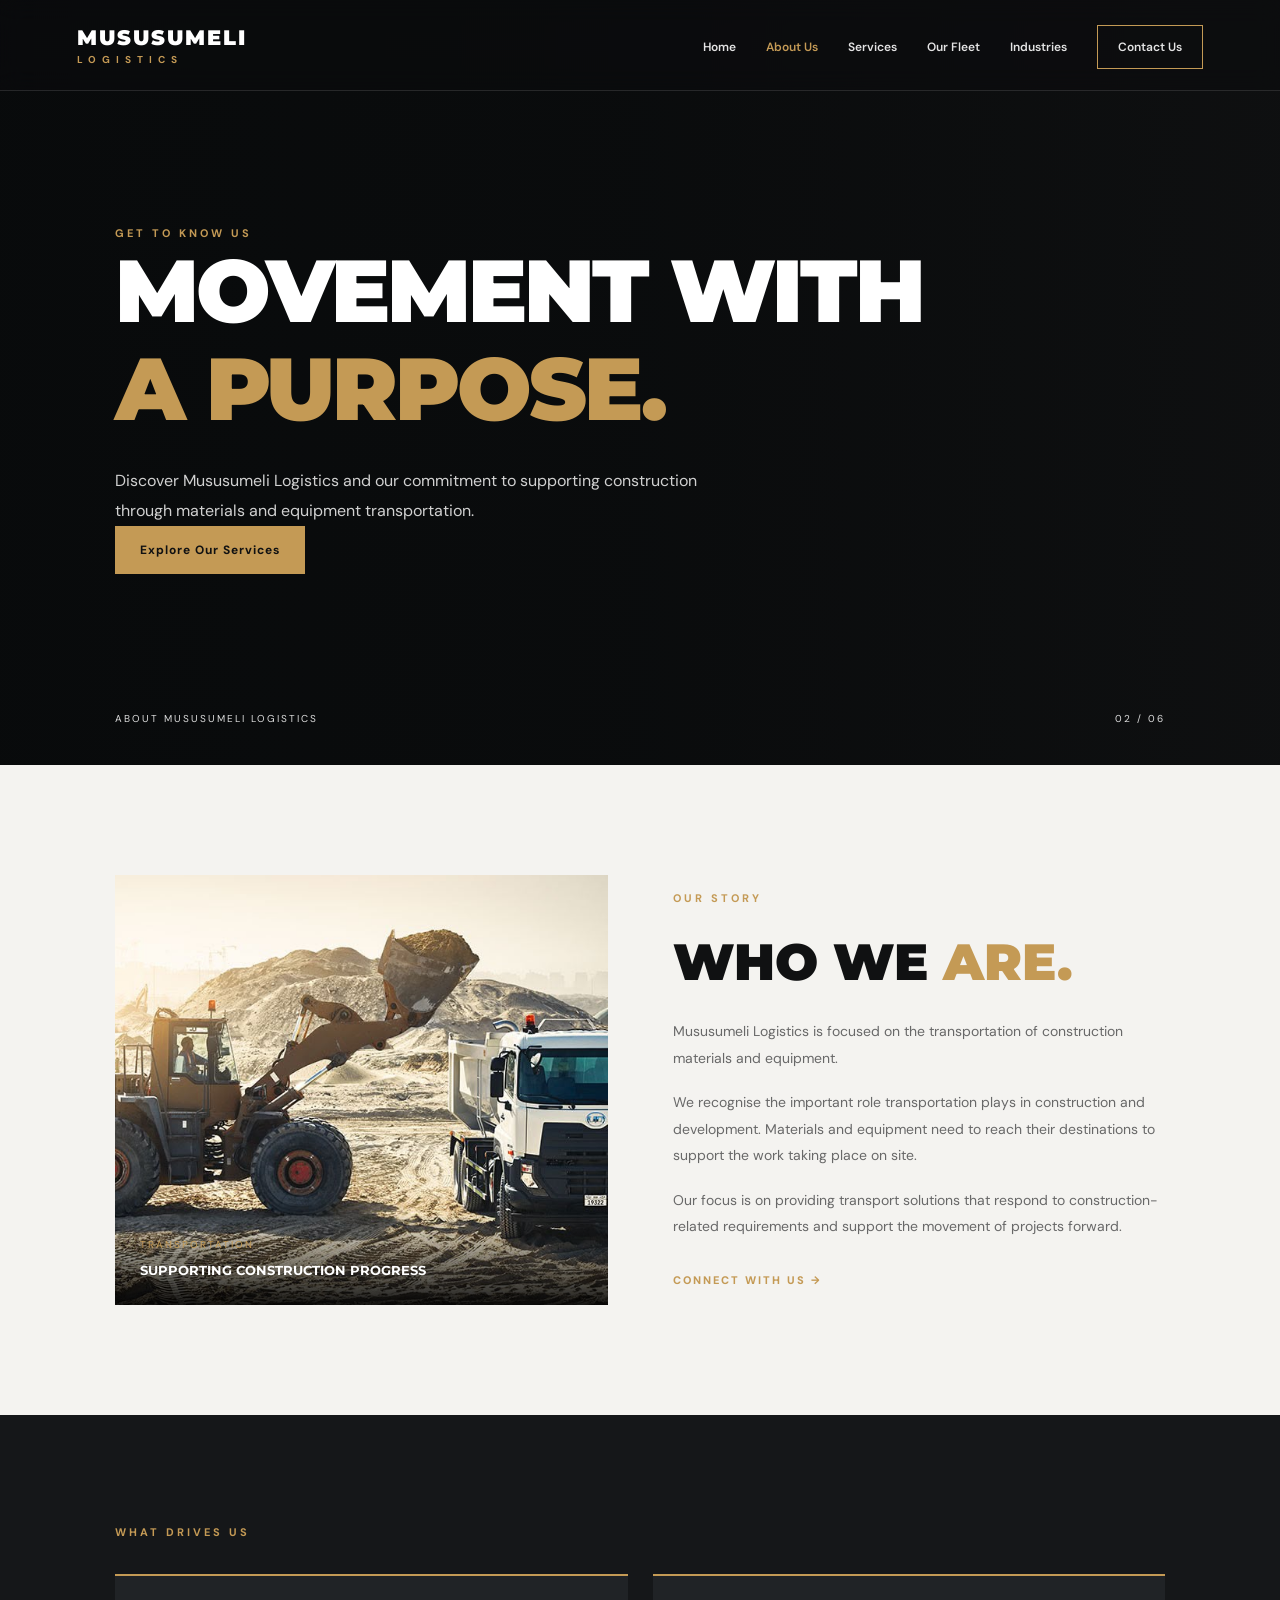
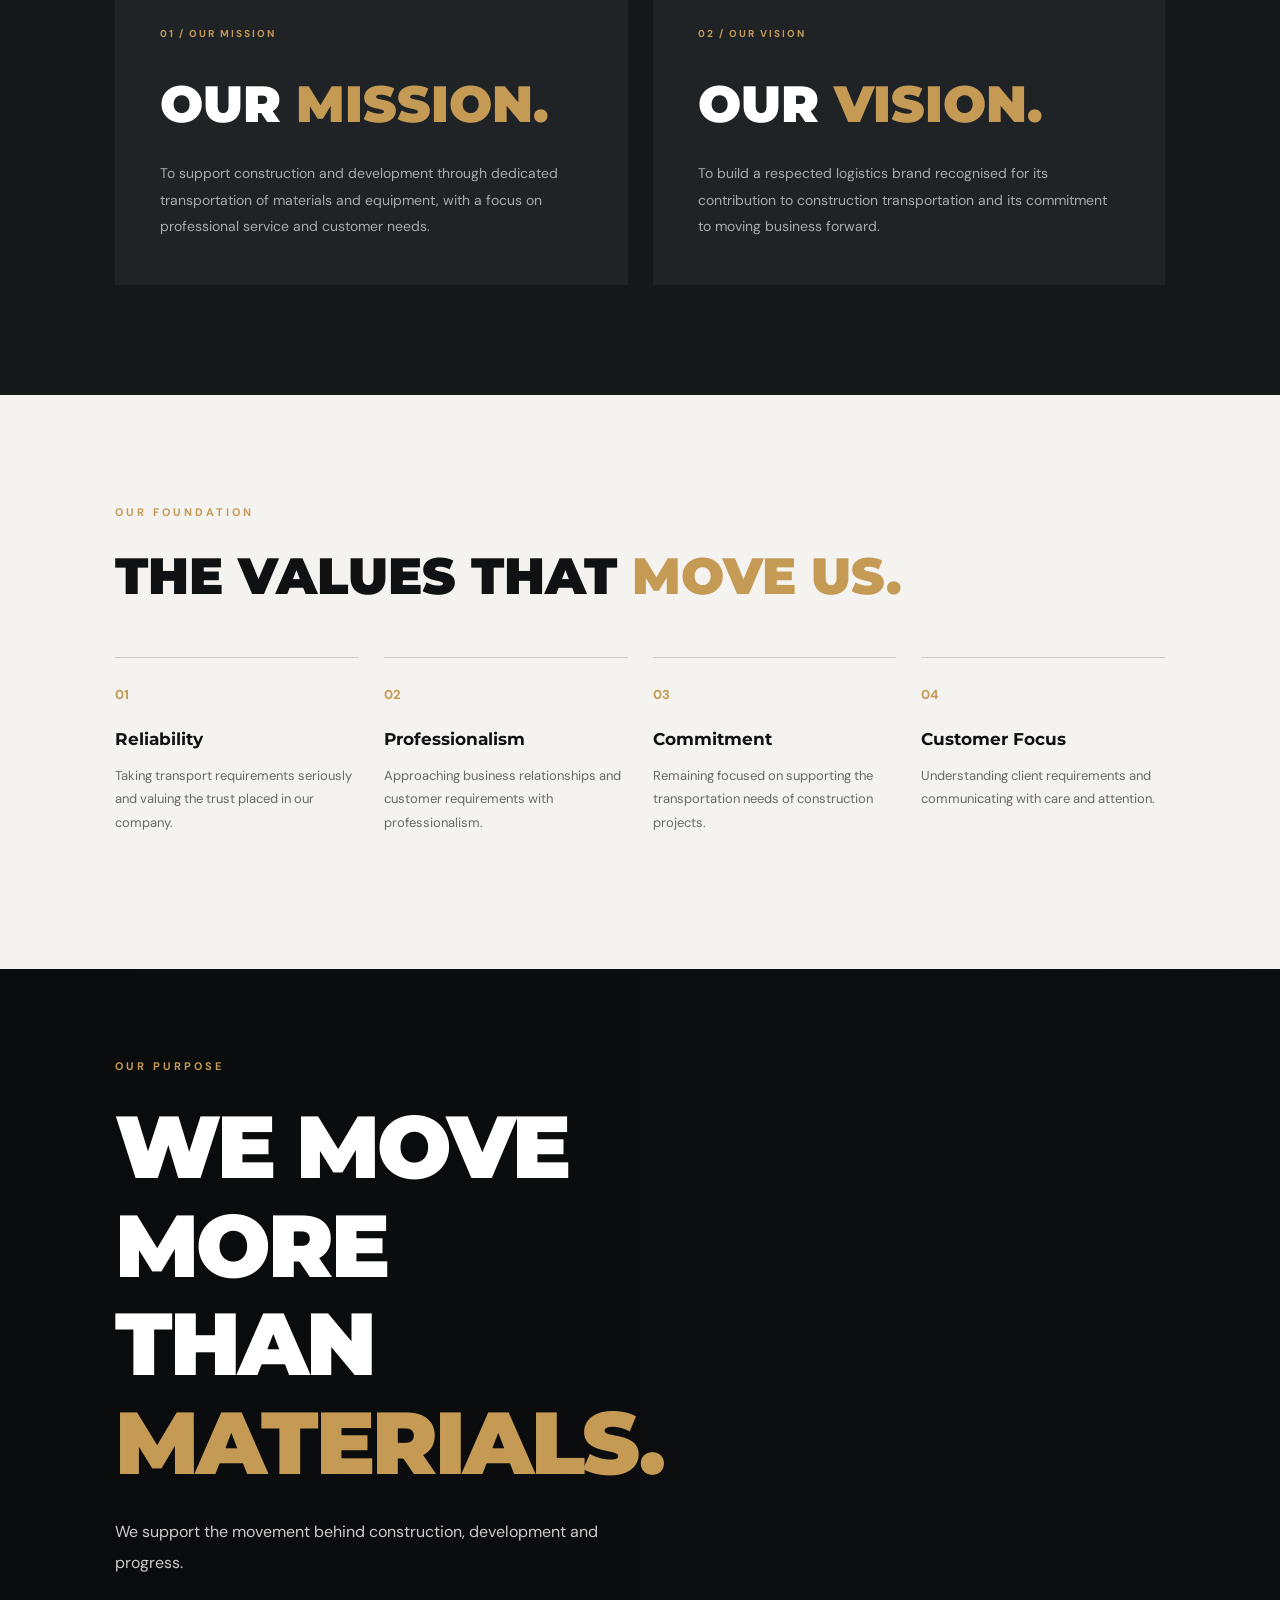
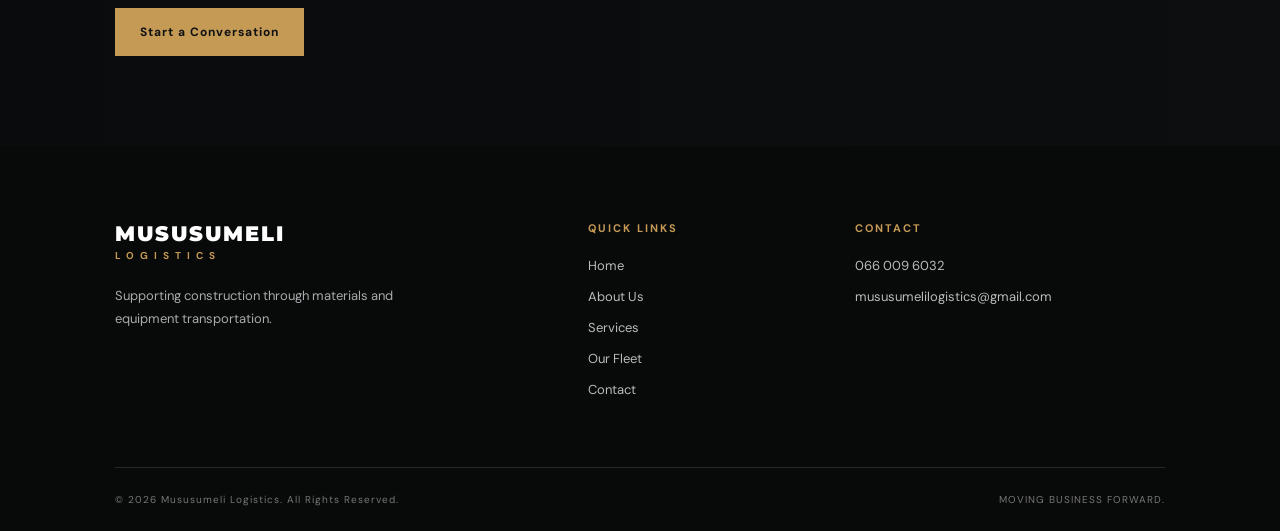
<file: about.html>
<!DOCTYPE html>
<html lang="en">
<head>
    <meta charset="UTF-8">
    <meta name="viewport" content="width=device-width, initial-scale=1.0">

    <title>About Us | Mususumeli Logistics</title>

    <meta name="description" content="Learn about Mususumeli Logistics and our focus on construction materials and equipment transportation.">

    <link rel="stylesheet" href="assets/css/style.css">
    <link rel="preconnect" href="https://fonts.googleapis.com">
    <link rel="preconnect" href="https://fonts.gstatic.com" crossorigin>
    <link href="https://fonts.googleapis.com/css2?family=DM+Sans:wght@400;500;600;700&family=Montserrat:wght@400;500;600;700;800;900&display=swap" rel="stylesheet">
</head>

<body>

<header class="header">
    <nav class="navbar">
        <a href="index.html" class="logo">
            <span class="logo-main">MUSUSUMELI</span>
            <span class="logo-sub">LOGISTICS</span>
        </a>

        <button class="menu-toggle" aria-label="Open navigation" aria-expanded="false">☰</button>

        <ul class="nav-links">
            <li><a href="index.html">Home</a></li>
            <li><a href="about.html" class="active">About Us</a></li>
            <li><a href="services.html">Services</a></li>
            <li><a href="fleet.html">Our Fleet</a></li>
            <li><a href="industries.html">Industries</a></li>
            <li><a href="contact.html" class="nav-contact">Contact Us</a></li>
        </ul>
    </nav>
</header>

<!-- ABOUT HERO -->
<section class="hero inner-hero">

    <video class="hero-video" autoplay muted loop playsinline>
        <source src="assets/videos/about.mp4" type="video/mp4">
    </video>

    <div class="hero-overlay"></div>

    <div class="hero-content">
        <span class="hero-tag">GET TO KNOW US</span>

        <h1>
            MOVEMENT WITH<br>
            <span>A PURPOSE.</span>
        </h1>

        <p>
            Discover Mususumeli Logistics and our commitment
            to supporting construction through materials
            and equipment transportation.
        </p>

        <a href="services.html" class="btn btn-primary">
            Explore Our Services
        </a>
    </div>

    <div class="hero-bottom">
        <span>ABOUT MUSUSUMELI LOGISTICS</span>
        <span>02 / 06</span>
    </div>
</section>

<!-- COMPANY INTRODUCTION -->
<section class="section-padding about-intro">

    <div class="about-intro-grid">

        <div class="about-image">
            <img src="assets/images/about-truck.jpeg"
                 alt="Heavy transport truck at a construction site">
            <div class="image-caption">
                <span>TRANSPORTATION</span>
                <strong>SUPPORTING CONSTRUCTION PROGRESS</strong>
            </div>
        </div>

        <div class="about-description">
            <div class="section-label">OUR STORY</div>

            <h2>
                WHO WE <span>ARE.</span>
            </h2>

            <p>
                Mususumeli Logistics is focused on the transportation
                of construction materials and equipment.
            </p>

            <p>
                We recognise the important role transportation
                plays in construction and development. Materials
                and equipment need to reach their destinations
                to support the work taking place on site.
            </p>

            <p>
                Our focus is on providing transport solutions
                that respond to construction-related requirements
                and support the movement of projects forward.
            </p>

            <a href="contact.html" class="text-link">
                CONNECT WITH US →
            </a>
        </div>

    </div>

</section>

<!-- MISSION AND VISION -->
<section class="mission-section section-padding">

    <div class="section-label">WHAT DRIVES US</div>

    <div class="mission-grid">

        <article class="mission-card">
            <span class="mission-number">01 / OUR MISSION</span>

            <h2>OUR <span>MISSION.</span></h2>

            <p>
                To support construction and development through
                dedicated transportation of materials and equipment,
                with a focus on professional service and customer needs.
            </p>
        </article>

        <article class="mission-card">
            <span class="mission-number">02 / OUR VISION</span>

            <h2>OUR <span>VISION.</span></h2>

            <p>
                To build a respected logistics brand recognised
                for its contribution to construction transportation
                and its commitment to moving business forward.
            </p>
        </article>

    </div>

</section>

<!-- VALUES -->
<section class="values-section section-padding">

    <div class="section-label">OUR FOUNDATION</div>

    <h2>THE VALUES THAT <span>MOVE US.</span></h2>

    <div class="values-grid">

        <article class="value-card">
            <span>01</span>
            <h3>Reliability</h3>
            <p>
                Taking transport requirements seriously
                and valuing the trust placed in our company.
            </p>
        </article>

        <article class="value-card">
            <span>02</span>
            <h3>Professionalism</h3>
            <p>
                Approaching business relationships and
                customer requirements with professionalism.
            </p>
        </article>

        <article class="value-card">
            <span>03</span>
            <h3>Commitment</h3>
            <p>
                Remaining focused on supporting the
                transportation needs of construction projects.
            </p>
        </article>

        <article class="value-card">
            <span>04</span>
            <h3>Customer Focus</h3>
            <p>
                Understanding client requirements and
                communicating with care and attention.
            </p>
        </article>

    </div>

</section>

<!-- VIDEO STATEMENT -->
<section class="feature-section">

    <video class="feature-video" autoplay muted loop playsinline>
        <source src="assets/videos/about.mp4" type="video/mp4">
    </video>

    <div class="feature-overlay"></div>

    <div class="feature-content">
        <div class="section-label">OUR PURPOSE</div>

        <h2>
            WE MOVE MORE<br>
            THAN <span>MATERIALS.</span>
        </h2>

        <p>
            We support the movement behind construction,
            development and progress.
        </p>

        <a href="contact.html" class="btn btn-primary">
            Start a Conversation
        </a>
    </div>

</section>

<!-- FOOTER -->
<footer class="footer">

    <div class="footer-grid">

        <div class="footer-brand">
            <a href="index.html" class="logo">
                <span class="logo-main">MUSUSUMELI</span>
                <span class="logo-sub">LOGISTICS</span>
            </a>

            <p>
                Supporting construction through materials
                and equipment transportation.
            </p>
        </div>

        <div>
            <h4>QUICK LINKS</h4>
            <a href="index.html">Home</a>
            <a href="about.html">About Us</a>
            <a href="services.html">Services</a>
            <a href="fleet.html">Our Fleet</a>
            <a href="contact.html">Contact</a>
        </div>

        <div>
            <h4>CONTACT</h4>
            <a href="tel:0660096032">066 009 6032</a>
            <a href="mailto:mususumelilogistics@gmail.com">mususumelilogistics@gmail.com</a>
        </div>

    </div>

    <div class="footer-bottom">
        <p>© <span id="year"></span> Mususumeli Logistics. All Rights Reserved.</p>
        <p>MOVING BUSINESS FORWARD.</p>
    </div>

</footer>

<script src="assets/js/main.js"></script>

</body>
</html>
</file>
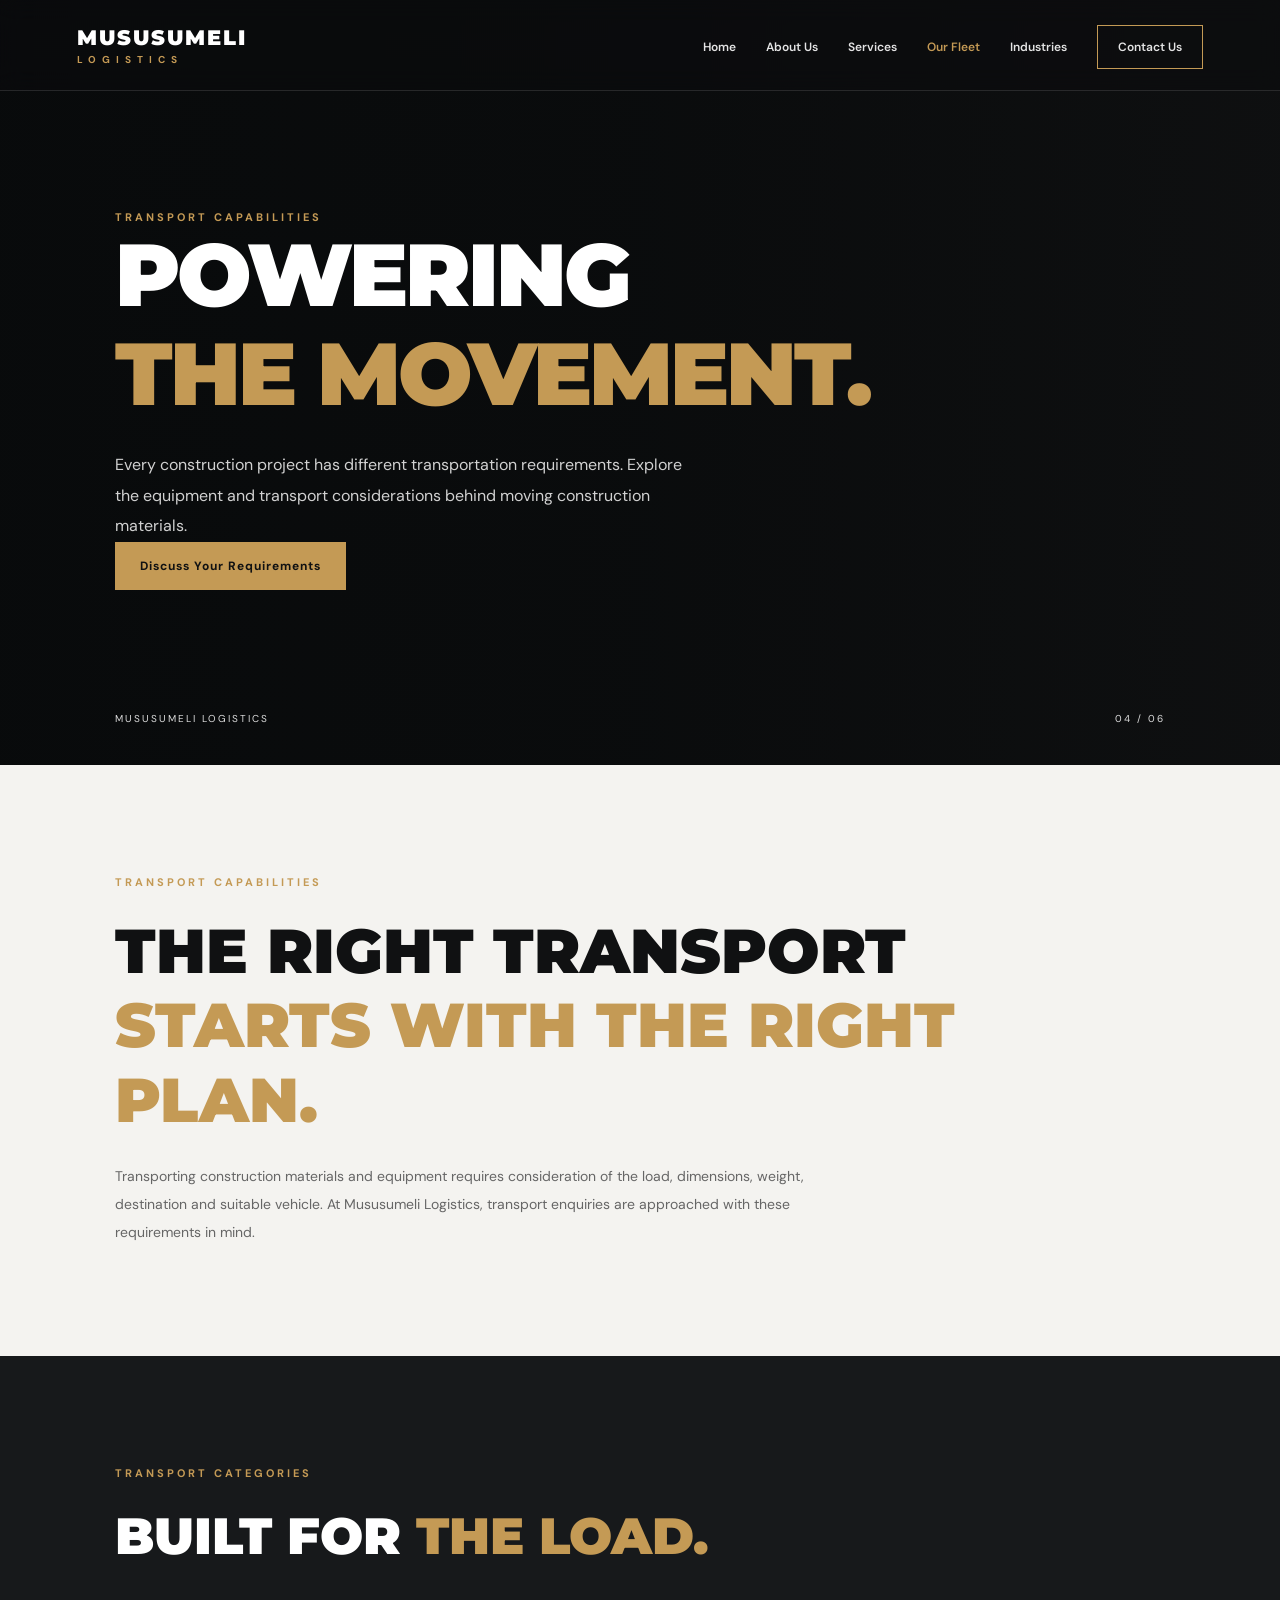
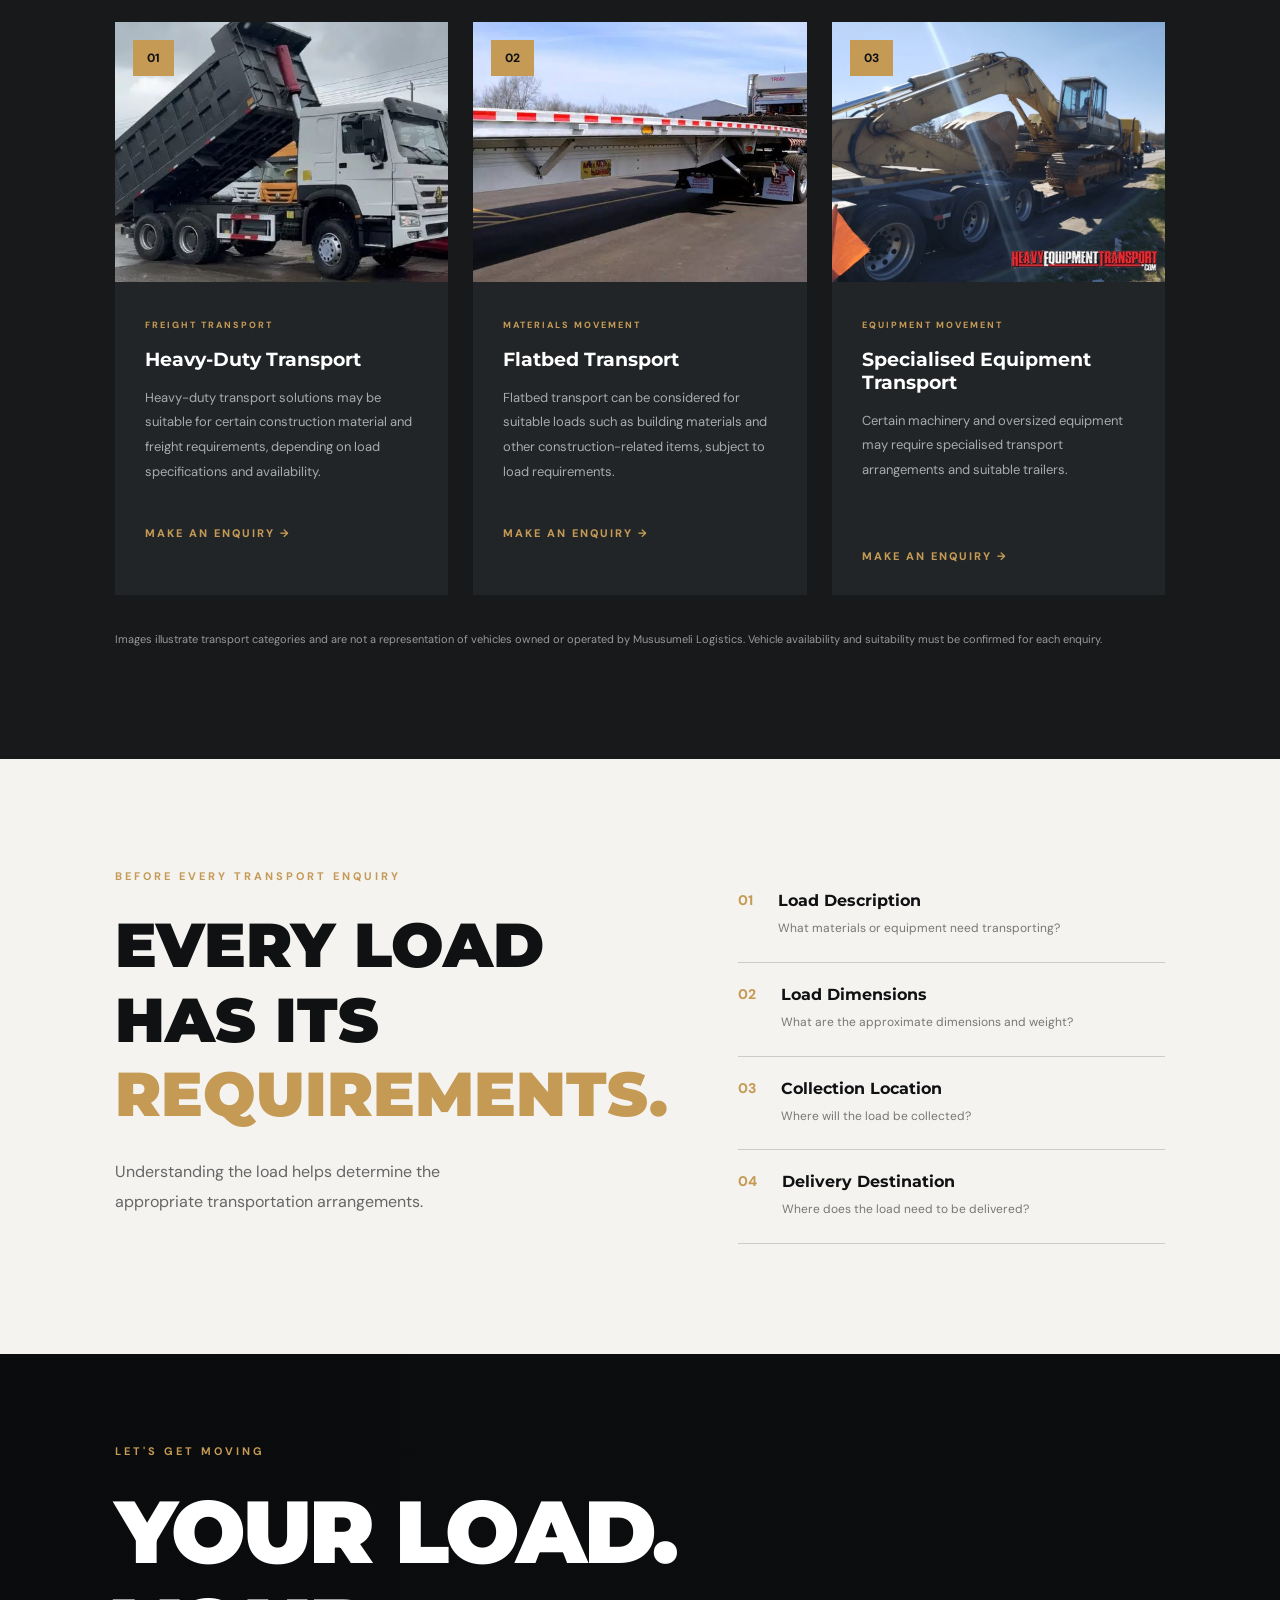
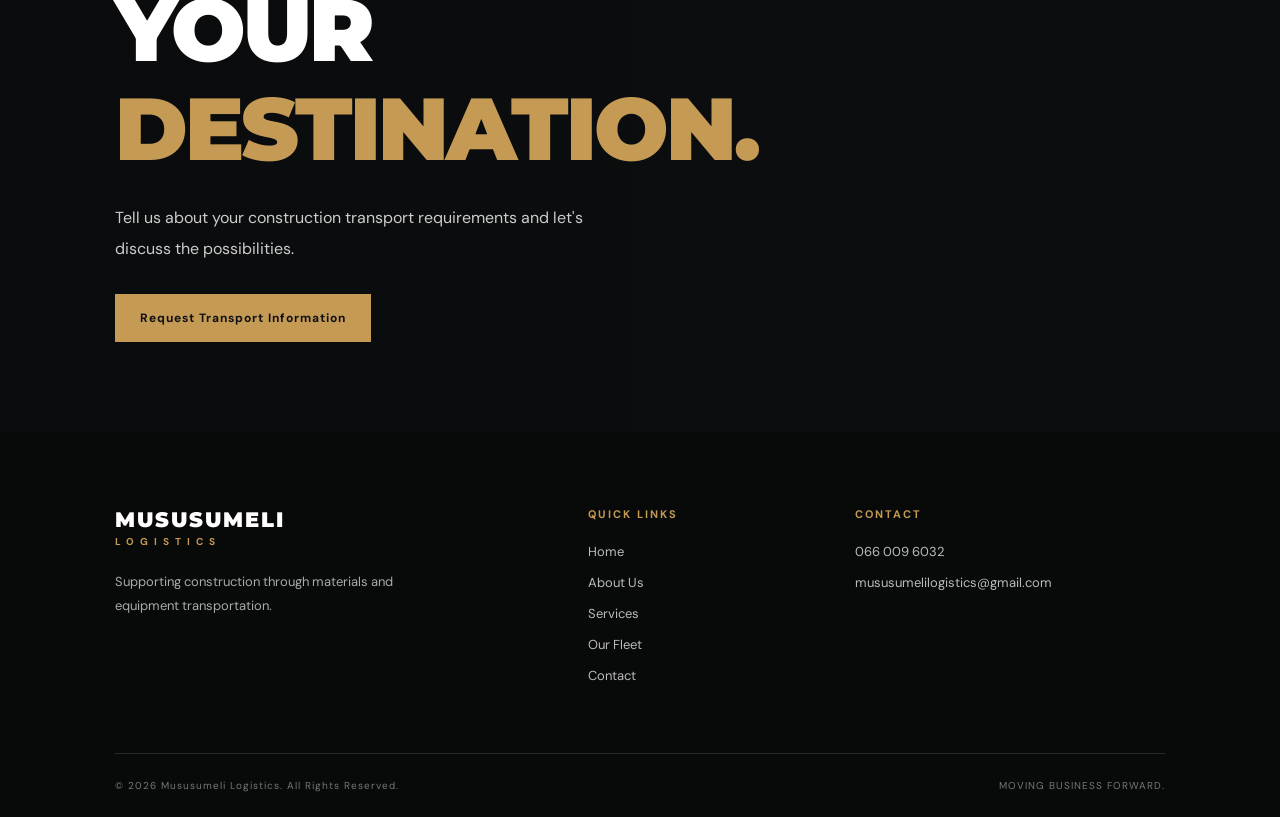
<file: fleet.html>
<!DOCTYPE html>
<html lang="en">
<head>
    <meta charset="UTF-8">
    <meta name="viewport" content="width=device-width, initial-scale=1.0">

    <title>Our Fleet | Mususumeli Logistics</title>
    <meta name="description" content="Explore the transport capabilities and equipment requirements of Mususumeli Logistics.">

    <link rel="stylesheet" href="assets/css/style.css">

    <link rel="preconnect" href="https://fonts.googleapis.com">
    <link rel="preconnect" href="https://fonts.gstatic.com" crossorigin>
    <link href="https://fonts.googleapis.com/css2?family=DM+Sans:wght@400;500;600;700&family=Montserrat:wght@400;500;600;700;800;900&display=swap" rel="stylesheet">
</head>

<body>

<header class="header">
    <nav class="navbar">

        <a href="index.html" class="logo">
            <span class="logo-main">MUSUSUMELI</span>
            <span class="logo-sub">LOGISTICS</span>
        </a>

        <button class="menu-toggle" aria-label="Open navigation" aria-expanded="false">☰</button>

        <ul class="nav-links">
            <li><a href="index.html">Home</a></li>
            <li><a href="about.html">About Us</a></li>
            <li><a href="services.html">Services</a></li>
            <li><a href="fleet.html" class="active">Our Fleet</a></li>
            <li><a href="industries.html">Industries</a></li>
            <li><a href="contact.html" class="nav-contact">Contact Us</a></li>
        </ul>

    </nav>
</header>


<!-- FLEET HERO -->
<section class="hero inner-hero">

    <video class="hero-video" autoplay muted loop playsinline>
        <source src="assets/videos/fleet.mp4" type="video/mp4">
    </video>

    <div class="hero-overlay"></div>

    <div class="hero-content">

        <span class="hero-tag">TRANSPORT CAPABILITIES</span>

        <h1>
            POWERING<br>
            <span>THE MOVEMENT.</span>
        </h1>

        <p>
            Every construction project has different
            transportation requirements. Explore the
            equipment and transport considerations
            behind moving construction materials.
        </p>

        <a href="contact.html" class="btn btn-primary">
            Discuss Your Requirements
        </a>

    </div>

    <div class="hero-bottom">
        <span>MUSUSUMELI LOGISTICS</span>
        <span>04 / 06</span>
    </div>

</section>


<!-- FLEET INTRODUCTION -->
<section class="fleet-intro section-padding">

    <div class="section-label">TRANSPORT CAPABILITIES</div>

    <h2>
        THE RIGHT TRANSPORT<br>
        <span>STARTS WITH THE RIGHT PLAN.</span>
    </h2>

    <p>
        Transporting construction materials and equipment
        requires consideration of the load, dimensions,
        weight, destination and suitable vehicle.

        At Mususumeli Logistics, transport enquiries
        are approached with these requirements in mind.
    </p>

</section>


<!-- VEHICLE CATEGORIES -->
<section class="fleet-section section-padding">

    <div class="section-heading">

        <div>
            <div class="section-label">TRANSPORT CATEGORIES</div>
            <h2>BUILT FOR <span>THE LOAD.</span></h2>
        </div>

    </div>


    <div class="fleet-grid">

        <article class="fleet-card">

            <div class="fleet-image">
                <img src="assets/images/heavy-duty-truck.jpeg"
                     alt="Heavy-duty freight truck">

                <span class="fleet-tag">01</span>
            </div>

            <div class="fleet-content">

                <span class="service-category">FREIGHT TRANSPORT</span>

                <h3>Heavy-Duty Transport</h3>

                <p>
                    Heavy-duty transport solutions may be
                    suitable for certain construction material
                    and freight requirements, depending on
                    load specifications and availability.
                </p>

                <a href="contact.html" class="text-link">
                    MAKE AN ENQUIRY →
                </a>

            </div>

        </article>


        <article class="fleet-card">

            <div class="fleet-image">
                <img src="assets/images/flatbed-truck.jpg"
                     alt="Flatbed truck transporting materials">

                <span class="fleet-tag">02</span>
            </div>

            <div class="fleet-content">

                <span class="service-category">MATERIALS MOVEMENT</span>

                <h3>Flatbed Transport</h3>

                <p>
                    Flatbed transport can be considered for
                    suitable loads such as building materials
                    and other construction-related items,
                    subject to load requirements.
                </p>

                <a href="contact.html" class="text-link">
                    MAKE AN ENQUIRY →
                </a>

            </div>

        </article>


        <article class="fleet-card">

            <div class="fleet-image">
                <img src="assets/images/lowbed-trailer.jpeg"
                     alt="Lowbed trailer carrying construction machinery">

                <span class="fleet-tag">03</span>
            </div>

            <div class="fleet-content">

                <span class="service-category">EQUIPMENT MOVEMENT</span>

                <h3>Specialised Equipment Transport</h3>

                <p>
                    Certain machinery and oversized equipment
                    may require specialised transport arrangements
                    and suitable trailers.
                </p>

                <a href="contact.html" class="text-link">
                    MAKE AN ENQUIRY →
                </a>

            </div>

        </article>

    </div>

    <p class="fleet-disclaimer">
        Images illustrate transport categories and are not
        a representation of vehicles owned or operated by
        Mususumeli Logistics. Vehicle availability and
        suitability must be confirmed for each enquiry.
    </p>

</section>


<!-- TRANSPORT REQUIREMENTS -->
<section class="fleet-requirements section-padding">

    <div class="fleet-requirements-grid">

        <div>
            <div class="section-label">BEFORE EVERY TRANSPORT ENQUIRY</div>

            <h2>
                EVERY LOAD<br>
                HAS ITS <span>REQUIREMENTS.</span>
            </h2>

            <p>
                Understanding the load helps determine
                the appropriate transportation arrangements.
            </p>
        </div>

        <div class="requirements-list">

            <div class="requirement-item">
                <span>01</span>
                <div>
                    <h3>Load Description</h3>
                    <p>What materials or equipment need transporting?</p>
                </div>
            </div>

            <div class="requirement-item">
                <span>02</span>
                <div>
                    <h3>Load Dimensions</h3>
                    <p>What are the approximate dimensions and weight?</p>
                </div>
            </div>

            <div class="requirement-item">
                <span>03</span>
                <div>
                    <h3>Collection Location</h3>
                    <p>Where will the load be collected?</p>
                </div>
            </div>

            <div class="requirement-item">
                <span>04</span>
                <div>
                    <h3>Delivery Destination</h3>
                    <p>Where does the load need to be delivered?</p>
                </div>
            </div>

        </div>

    </div>

</section>


<!-- VIDEO BANNER -->
<section class="feature-section">

    <video class="feature-video" autoplay muted loop playsinline>
        <source src="assets/videos/fleet.mp4" type="video/mp4">
    </video>

    <div class="feature-overlay"></div>

    <div class="feature-content">

        <div class="section-label">LET'S GET MOVING</div>

        <h2>
            YOUR LOAD.<br>
            YOUR <span>DESTINATION.</span>
        </h2>

        <p>
            Tell us about your construction transport
            requirements and let's discuss the possibilities.
        </p>

        <a href="contact.html" class="btn btn-primary">
            Request Transport Information
        </a>

    </div>

</section>


<!-- FOOTER -->
<footer class="footer">

    <div class="footer-grid">

        <div class="footer-brand">

            <a href="index.html" class="logo">
                <span class="logo-main">MUSUSUMELI</span>
                <span class="logo-sub">LOGISTICS</span>
            </a>

            <p>
                Supporting construction through materials
                and equipment transportation.
            </p>

        </div>

        <div>
            <h4>QUICK LINKS</h4>
            <a href="index.html">Home</a>
            <a href="about.html">About Us</a>
            <a href="services.html">Services</a>
            <a href="fleet.html">Our Fleet</a>
            <a href="contact.html">Contact</a>
        </div>

        <div>
            <h4>CONTACT</h4>
            <a href="tel:0660096032">066 009 6032</a>
            <a href="mailto:mususumelilogistics@gmail.com">
                mususumelilogistics@gmail.com
            </a>
        </div>

    </div>

    <div class="footer-bottom">
        <p>© <span id="year"></span> Mususumeli Logistics. All Rights Reserved.</p>
        <p>MOVING BUSINESS FORWARD.</p>
    </div>

</footer>

<script src="assets/js/main.js"></script>

</body>
</html>
</file>
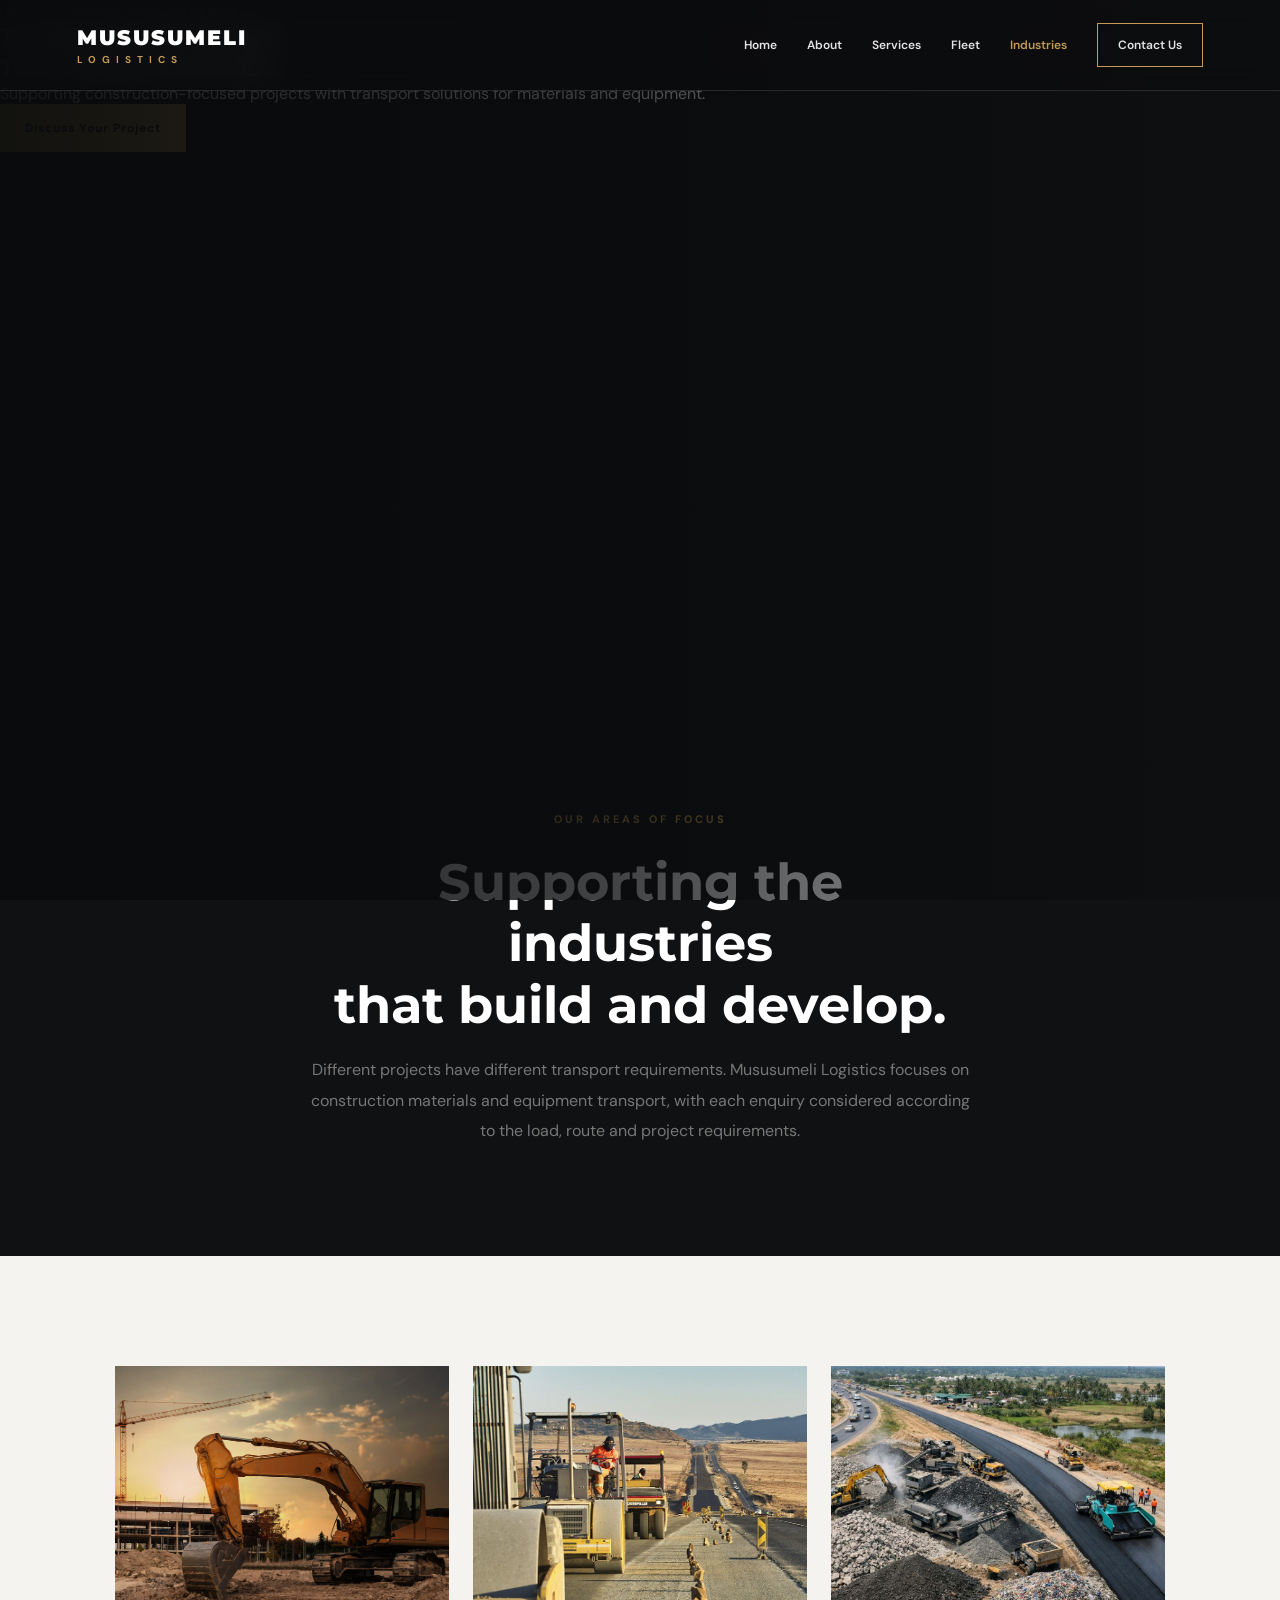
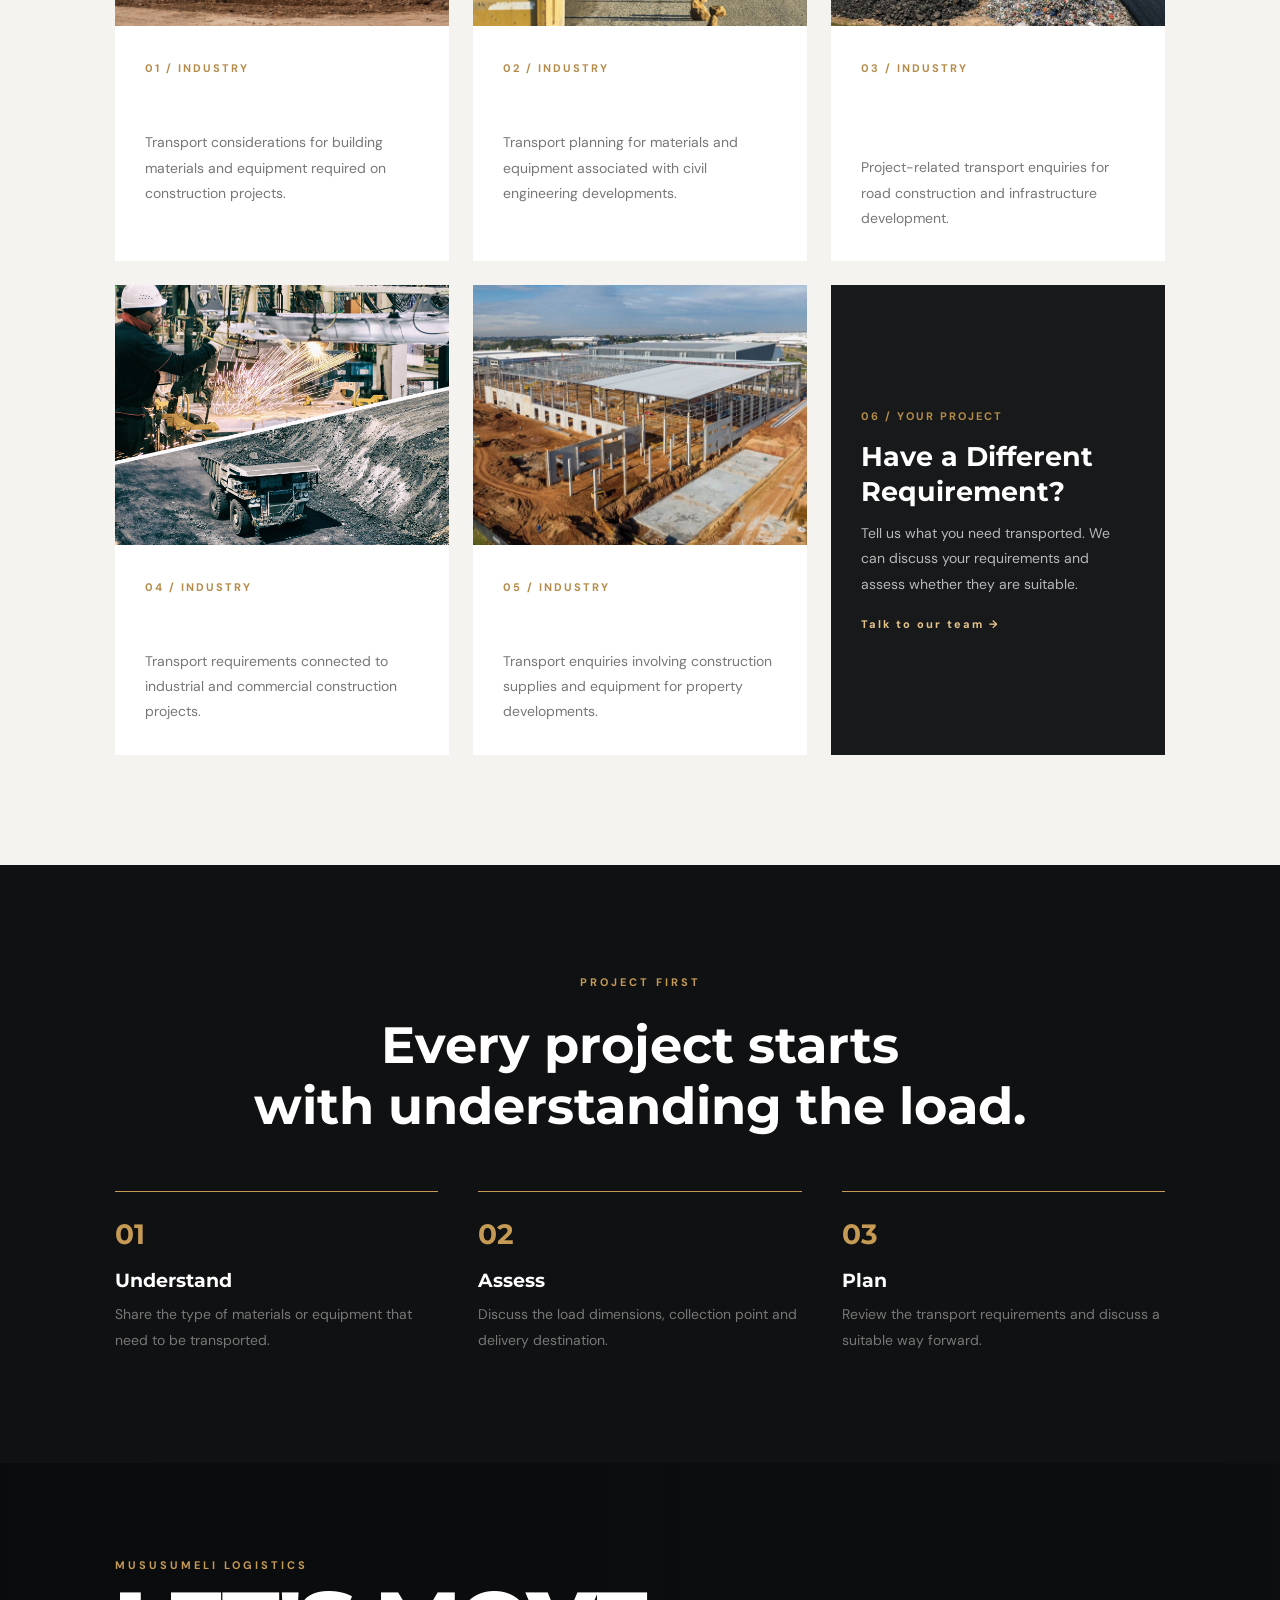
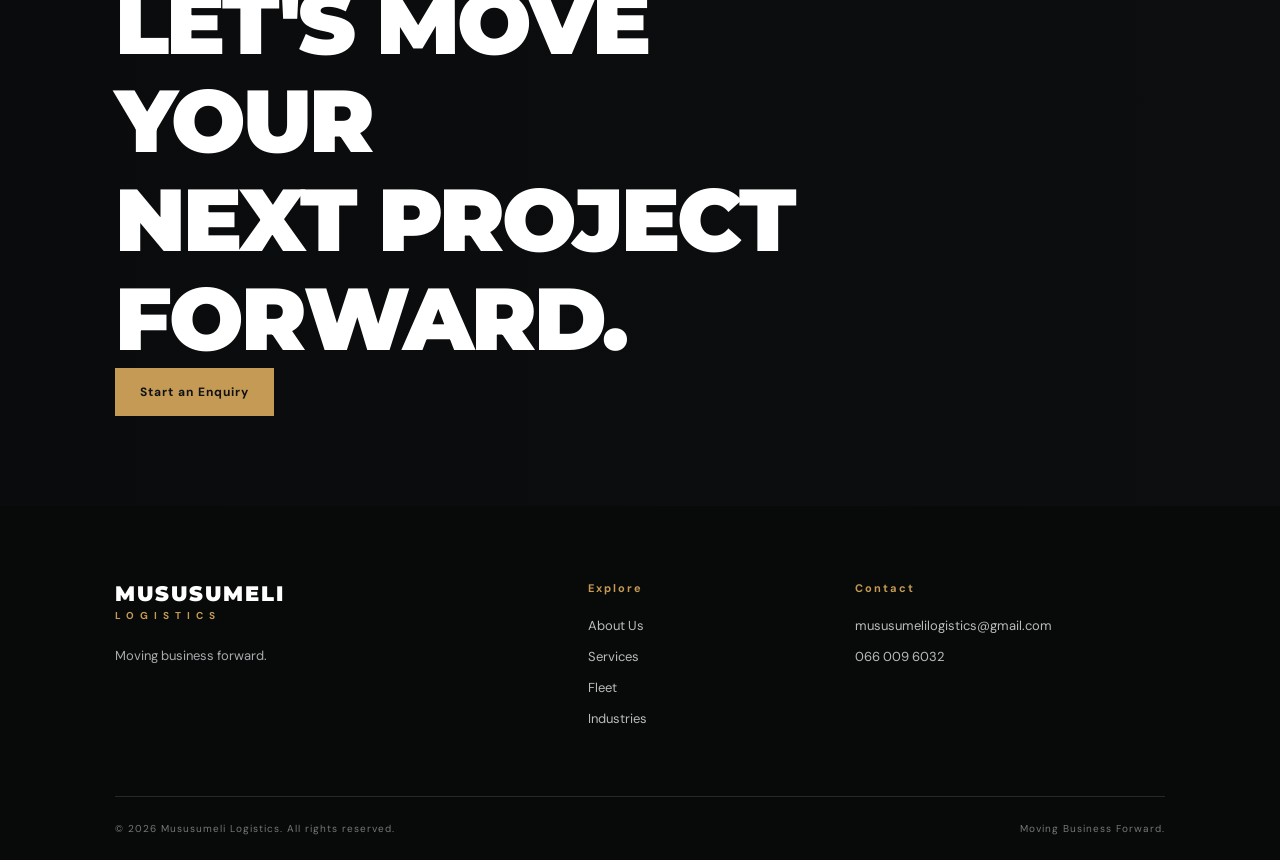
<file: industries.html>
<!DOCTYPE html>
<html lang="en">
<head>
    <meta charset="UTF-8">
    <meta name="viewport" content="width=device-width, initial-scale=1.0">
    <meta name="description" content="Explore industries that may require construction materials and equipment transport from Mususumeli Logistics.">
    <title>Industries | Mususumeli Logistics</title>

    <link rel="preconnect" href="https://fonts.googleapis.com">
    <link rel="preconnect" href="https://fonts.gstatic.com" crossorigin>
    <link href="https://fonts.googleapis.com/css2?family=DM+Sans:wght@400;500;600;700&family=Montserrat:wght@400;500;600;700;800&display=swap" rel="stylesheet">

    <link rel="stylesheet" href="assets/css/style.css">
</head>
<body>

<header class="header">
    <nav class="navbar">
        <a href="index.html" class="logo">
            <span class="logo-main">MUSUSUMELI</span>
            <span class="logo-sub">LOGISTICS</span>
        </a>

        <button class="menu-toggle" aria-label="Open navigation" aria-expanded="false">☰</button>

        <div class="nav-links">
            <a href="index.html">Home</a>
            <a href="about.html">About</a>
            <a href="services.html">Services</a>
            <a href="fleet.html">Fleet</a>
            <a href="industries.html" class="active">Industries</a>
            <a href="contact.html" class="nav-contact">Contact Us</a>
        </div>
    </nav>
</header>

<main>

    <section class="inner-hero industries-hero">
        <video autoplay muted loop playsinline class="hero-video">
            <source src="assets/videos/industries.mp4" type="video/mp4">
        </video>
        <div class="hero-overlay"></div>

        <div class="inner-hero-content">
            <span class="hero-tag">INDUSTRIES WE CAN SUPPORT</span>
            <h1>TRANSPORT SOLUTIONS<br>THAT MOVE INDUSTRIES.</h1>
            <p>Supporting construction-focused projects with transport solutions for materials and equipment.</p>
            <a href="contact.html" class="btn btn-primary">Discuss Your Project</a>
        </div>
    </section>

    <section class="industries-intro section-padding">
        <div class="section-label">OUR AREAS OF FOCUS</div>
        <h2>Supporting the industries<br>that build and develop.</h2>
        <p>
            Different projects have different transport requirements.
            Mususumeli Logistics focuses on construction materials and
            equipment transport, with each enquiry considered according
            to the load, route and project requirements.
        </p>
    </section>

    <section class="industry-section section-padding">
        <div class="industry-grid">

            <article class="industry-card">
                <img src="assets/images/industry-construction.jpg" alt="Construction site">
                <div class="industry-card-content">
                    <span>01 / INDUSTRY</span>
                    <h3>Construction & Building</h3>
                    <p>Transport considerations for building materials and equipment required on construction projects.</p>
                </div>
            </article>

            <article class="industry-card">
                <img src="assets/images/industry-civil.jpg" alt="Civil engineering infrastructure project">
                <div class="industry-card-content">
                    <span>02 / INDUSTRY</span>
                    <h3>Civil Engineering</h3>
                    <p>Transport planning for materials and equipment associated with civil engineering developments.</p>
                </div>
            </article>

            <article class="industry-card">
                <img src="assets/images/industry-roads.jpg" alt="Road construction project">
                <div class="industry-card-content">
                    <span>03 / INDUSTRY</span>
                    <h3>Roadworks & Infrastructure</h3>
                    <p>Project-related transport enquiries for road construction and infrastructure development.</p>
                </div>
            </article>

            <article class="industry-card">
                <img src="assets/images/industry-industrial.jpg" alt="Industrial development site">
                <div class="industry-card-content">
                    <span>04 / INDUSTRY</span>
                    <h3>Industrial Development</h3>
                    <p>Transport requirements connected to industrial and commercial construction projects.</p>
                </div>
            </article>

            <article class="industry-card">
                <img src="assets/images/industry-property.jpg" alt="Property development project">
                <div class="industry-card-content">
                    <span>05 / INDUSTRY</span>
                    <h3>Property Development</h3>
                    <p>Transport enquiries involving construction supplies and equipment for property developments.</p>
                </div>
            </article>

            <article class="industry-card industry-cta-card">
                <span class="industry-card-number">06 / YOUR PROJECT</span>
                <h3>Have a Different Requirement?</h3>
                <p>Tell us what you need transported. We can discuss your requirements and assess whether they are suitable.</p>
                <a href="contact.html" class="text-link">Talk to our team →</a>
            </article>

        </div>
    </section>

    <section class="industry-process section-padding">
        <div class="section-label">PROJECT FIRST</div>
        <h2>Every project starts<br>with understanding the load.</h2>

        <div class="industry-process-grid">
            <div>
                <span>01</span>
                <h3>Understand</h3>
                <p>Share the type of materials or equipment that need to be transported.</p>
            </div>
            <div>
                <span>02</span>
                <h3>Assess</h3>
                <p>Discuss the load dimensions, collection point and delivery destination.</p>
            </div>
            <div>
                <span>03</span>
                <h3>Plan</h3>
                <p>Review the transport requirements and discuss a suitable way forward.</p>
            </div>
        </div>
    </section>

    <section class="feature-section">
        <video autoplay muted loop playsinline class="feature-video">
            <source src="assets/videos/industries.mp4" type="video/mp4">
        </video>
        <div class="feature-overlay"></div>
        <div class="feature-content">
            <span class="section-label">MUSUSUMELI LOGISTICS</span>
            <h2>LET'S MOVE YOUR<br>NEXT PROJECT FORWARD.</h2>
            <a href="contact.html" class="btn btn-primary">Start an Enquiry</a>
        </div>
    </section>

</main>

<footer class="footer">
    <div class="footer-grid">
        <div class="footer-brand">
            <a href="index.html" class="logo">
                <span class="logo-main">MUSUSUMELI</span>
                <span class="logo-sub">LOGISTICS</span>
            </a>
            <p>Moving business forward.</p>
        </div>

        <div>
            <h4>Explore</h4>
            <a href="about.html">About Us</a>
            <a href="services.html">Services</a>
            <a href="fleet.html">Fleet</a>
            <a href="industries.html">Industries</a>
        </div>

        <div>
            <h4>Contact</h4>
            <a href="mailto:mususumelilogistics@gmail.com">mususumelilogistics@gmail.com</a>
            <a href="tel:0660096032">066 009 6032</a>
        </div>
    </div>

    <div class="footer-bottom">
        <p>© <span id="year"></span> Mususumeli Logistics. All rights reserved.</p>
        <p>Moving Business Forward.</p>
    </div>
</footer>

<script src="assets/js/main.js"></script>
</body>
</html>
</file>
<file: assets/css/style.css>
/* =================================
   MUSUSUMELI LOGISTICS
   PREMIUM WEBSITE DESIGN
================================= */

:root {
    --black: #101112;
    --dark: #17191b;
    --gold: #c49a55;
    --light-gold: #e2c18b;
    --white: #ffffff;
    --muted: #a9aaad;
    --background: #f4f3f0;
}

* {
    margin: 0;
    padding: 0;
    box-sizing: border-box;
}

html {
    scroll-behavior: smooth;
}

body {
    font-family: 'DM Sans', sans-serif;
    background: var(--black);
    color: var(--white);
    overflow-x: hidden;
}

a {
    text-decoration: none;
    color: inherit;
}

button {
    font: inherit;
}

.header {
    position: absolute;
    top: 0;
    left: 0;
    width: 100%;
    z-index: 100;
    border-bottom: 1px solid rgba(255,255,255,0.12);
    background: rgba(12,13,14,0.45);
    backdrop-filter: blur(12px);
}

.navbar {
    max-width: 1400px;
    margin: auto;
    min-height: 90px;
    padding: 0 6%;
    display: flex;
    align-items: center;
    justify-content: space-between;
}

.logo {
    display: flex;
    flex-direction: column;
    gap: 3px;
}

.logo-main {
    font-family: 'Montserrat', sans-serif;
    font-size: 21px;
    font-weight: 900;
    letter-spacing: 2px;
}

.logo-sub {
    color: var(--gold);
    font-size: 10px;
    font-weight: 700;
    letter-spacing: 6px;
}

.nav-links {
    display: flex;
    align-items: center;
    gap: 30px;
    list-style: none;
}

.nav-links a {
    font-size: 12px;
    font-weight: 600;
    color: #e4e4e4;
    transition: 0.3s;
}

.nav-links a:hover,
.nav-links a.active {
    color: var(--gold);
}

.nav-links .nav-contact {
    border: 1px solid var(--gold);
    padding: 13px 20px;
}

.menu-toggle {
    display: none;
    background: none;
    border: 0;
    color: white;
    font-size: 26px;
    cursor: pointer;
}


/* HERO */

.hero {
    min-height: 100vh;
    position: relative;
    display: flex;
    align-items: center;
    padding: 150px 9% 120px;
    overflow: hidden;
}

.hero-video,
.feature-video {
    position: absolute;
    inset: 0;
    width: 100%;
    height: 100%;
    object-fit: cover;
}

.hero-overlay {
    position: absolute;
    inset: 0;
    background: linear-gradient(
        90deg,
        rgba(8,10,11,0.95) 0%,
        rgba(8,10,11,0.77) 48%,
        rgba(8,10,11,0.22) 100%
    );
}

.hero-content {
    position: relative;
    z-index: 2;
    max-width: 850px;
    animation: fadeUp 1s ease both;
}

.hero-tag,
.section-label {
    color: var(--gold);
    font-size: 11px;
    font-weight: 700;
    letter-spacing: 3px;
    margin-bottom: 25px;
}

.hero h1,
.feature-content h2,
.cta-content h2 {
    font-family: 'Montserrat', sans-serif;
    font-weight: 900;
    font-size: clamp(42px, 7vw, 88px);
    line-height: 1.12;
    letter-spacing: -3px;
}

.hero h1 span,
.intro h2 span,
.section-heading h2 span,
.why-section h2 span,
.feature-content h2 span,
.cta-content h2 span {
    color: var(--gold);
}

.hero-content > p {
    max-width: 590px;
    margin-top: 27px;
    color: #d1d1d1;
    font-size: 16px;
    line-height: 1.9;
}

.hero-buttons {
    display: flex;
    gap: 15px;
    flex-wrap: wrap;
    margin-top: 35px;
}

.btn {
    display: inline-block;
    padding: 16px 25px;
    font-size: 12px;
    font-weight: 700;
    letter-spacing: 1px;
    transition: 0.3s;
}

.btn-primary {
    background: var(--gold);
    color: var(--black);
}

.btn-primary:hover {
    background: var(--light-gold);
    transform: translateY(-3px);
}

.btn-outline {
    border: 1px solid rgba(255,255,255,0.7);
    color: white;
}

.btn-outline:hover {
    background: white;
    color: black;
}

.hero-bottom {
    position: absolute;
    bottom: 40px;
    left: 9%;
    right: 9%;
    display: flex;
    justify-content: space-between;
    color: #ddd;
    font-size: 10px;
    letter-spacing: 2px;
}

.scroll-indicator {
    position: absolute;
    right: 9%;
    bottom: 110px;
    color: white;
    font-size: 9px;
    letter-spacing: 2px;
    display: flex;
    flex-direction: column;
    align-items: center;
    gap: 10px;
}

.scroll-indicator span {
    color: var(--gold);
    font-size: 25px;
    animation: bounce 1.5s infinite;
}


/* SHARED SECTIONS */

.section-padding {
    padding: 110px 9%;
}

.intro {
    background: var(--background);
    color: var(--black);
}

.intro-grid {
    display: grid;
    grid-template-columns: 1fr 1fr;
    gap: 80px;
    align-items: center;
}

.intro h2,
.section-heading h2,
.why-section h2 {
    font-family: 'Montserrat', sans-serif;
    font-size: clamp(32px, 4vw, 54px);
    font-weight: 900;
    line-height: 1.2;
}

.intro-text p {
    font-size: 15px;
    color: #666;
    line-height: 1.9;
    margin-bottom: 20px;
}

.text-link {
    display: inline-block;
    color: var(--gold);
    font-size: 11px;
    font-weight: 800;
    letter-spacing: 2px;
    margin-top: 15px;
}

.text-link:hover {
    color: var(--light-gold);
}


/* SERVICES */

.services-section {
    background: var(--dark);
}

.section-heading {
    display: flex;
    justify-content: space-between;
    align-items: end;
    margin-bottom: 55px;
}

.service-grid {
    display: grid;
    grid-template-columns: repeat(3, 1fr);
    gap: 22px;
}

.service-card {
    background: #202326;
    padding: 38px 30px;
    min-height: 280px;
    border-bottom: 2px solid transparent;
    transition: 0.35s;
}

.service-card:hover {
    transform: translateY(-8px);
    border-color: var(--gold);
    background: #272b2e;
}

.service-number {
    color: var(--gold);
    font-size: 12px;
    font-weight: 700;
}

.service-icon {
    color: var(--gold);
    font-size: 35px;
    margin: 25px 0;
}

.service-card h3,
.why-card h3 {
    font-family: 'Montserrat', sans-serif;
    font-size: 17px;
    margin-bottom: 15px;
}

.service-card p,
.why-card p {
    color: var(--muted);
    font-size: 13px;
    line-height: 1.8;
}


/* FEATURE VIDEO */

.feature-section {
    position: relative;
    min-height: 570px;
    display: flex;
    align-items: center;
    padding: 90px 9%;
    overflow: hidden;
}

.feature-overlay {
    position: absolute;
    inset: 0;
    background: linear-gradient(
        90deg,
        rgba(10,11,12,0.95),
        rgba(10,11,12,0.55)
    );
}

.feature-content {
    position: relative;
    z-index: 2;
    max-width: 700px;
}

.feature-content p,
.cta-content p {
    color: #ccc;
    line-height: 1.9;
    margin: 25px 0 30px;
    max-width: 520px;
}


/* WHY US */

.why-section {
    background: var(--background);
    color: var(--black);
}

.why-section h2 {
    margin-bottom: 55px;
}

.why-grid {
    display: grid;
    grid-template-columns: repeat(3, 1fr);
    gap: 35px;
}

.why-card {
    padding: 25px 0;
    border-top: 1px solid #ccc;
}

.why-card > span {
    color: var(--gold);
    font-weight: 800;
    font-size: 14px;
    display: block;
    margin-bottom: 25px;
}

.why-card p {
    color: #6e6e6e;
}


/* CALL TO ACTION */

.cta-section {
    padding: 110px 9%;
    text-align: center;
    background:
        linear-gradient(rgba(15,16,17,0.95), rgba(15,16,17,0.95)),
        url('../images/construction-truck.jpg') center/cover;
}

.cta-content {
    max-width: 850px;
    margin: auto;
}

.cta-content p {
    margin: 25px auto 30px;
}


/* FOOTER */

.footer {
    background: #080909;
    padding: 75px 9% 25px;
}

.footer-grid {
    display: grid;
    grid-template-columns: 2fr 1fr 1.5fr;
    gap: 60px;
    padding-bottom: 55px;
}

.footer-brand p {
    color: var(--muted);
    font-size: 13px;
    line-height: 1.8;
    margin-top: 22px;
    max-width: 320px;
}

.footer h4 {
    font-size: 11px;
    letter-spacing: 2px;
    color: var(--gold);
    margin-bottom: 22px;
}

.footer-grid > div:not(:first-child) a {
    display: block;
    color: #bbb;
    font-size: 13px;
    margin-bottom: 14px;
    overflow-wrap: anywhere;
}

.footer-grid a:hover {
    color: var(--gold);
}

.footer-bottom {
    border-top: 1px solid #282828;
    padding-top: 25px;
    display: flex;
    justify-content: space-between;
    gap: 15px;
    color: #777;
    font-size: 10px;
    letter-spacing: 1px;
}


/* ANIMATIONS */

@keyframes fadeUp {
    from {
        opacity: 0;
        transform: translateY(30px);
    }
    to {
        opacity: 1;
        transform: translateY(0);
    }
}

@keyframes bounce {
    0%, 100% { transform: translateY(0); }
    50% { transform: translateY(8px); }
}


/* RESPONSIVE */

@media (max-width: 950px) {

    .menu-toggle {
        display: block;
    }

    .nav-links {
        position: absolute;
        top: 90px;
        left: 0;
        width: 100%;
        background: #111;
        padding: 25px 7%;
        display: none;
        flex-direction: column;
        align-items: flex-start;
        gap: 25px;
    }

    .nav-links.active {
        display: flex;
    }

    .intro-grid {
        grid-template-columns: 1fr;
        gap: 30px;
    }

    .service-grid,
    .why-grid {
        grid-template-columns: 1fr;
    }

    .footer-grid {
        grid-template-columns: 1fr 1fr;
    }
}

@media (max-width: 600px) {

    .navbar {
        min-height: 75px;
    }

    .nav-links {
        top: 75px;
    }

    .hero {
        min-height: 850px;
        padding: 130px 7% 150px;
    }

    .hero h1,
    .feature-content h2,
    .cta-content h2 {
        letter-spacing: -1.5px;
    }

    .hero-content > p {
        font-size: 14px;
    }

    .hero-bottom {
        left: 7%;
        right: 7%;
        font-size: 8px;
    }

    .scroll-indicator {
        right: 7%;
        bottom: 100px;
    }

    .section-padding {
        padding: 75px 7%;
    }

    .section-heading {
        align-items: flex-start;
        flex-direction: column;
        gap: 20px;
    }

    .feature-section {
        min-height: 520px;
        padding: 75px 7%;
    }

    .cta-section {
        padding: 80px 7%;
    }

    .footer {
        padding: 60px 7% 25px;
    }

    .footer-grid {
        grid-template-columns: 1fr;
        gap: 35px;
    }

    .footer-bottom {
        flex-direction: column;
    }

    .hero-buttons {
        flex-direction: column;
        align-items: flex-start;
    }

    .btn {
        text-align: center;
    }
}

/* ABOUT PAGE */

.inner-hero {
    min-height: 85vh;
}

.about-intro {
    background: var(--background);
    color: var(--black);
}

.about-intro-grid {
    display: grid;
    grid-template-columns: 1fr 1fr;
    align-items: center;
    gap: 65px;
}

.about-image {
    position: relative;
    min-height: 430px;
    overflow: hidden;
    background: #242424;
}

.about-image img {
    width: 100%;
    height: 430px;
    object-fit: cover;
    display: block;
    transition: transform 0.6s;
}

.about-image:hover img {
    transform: scale(1.05);
}

.image-caption {
    position: absolute;
    bottom: 0;
    left: 0;
    right: 0;
    padding: 25px;
    background: linear-gradient(transparent, rgba(0,0,0,0.9));
    color: white;
}

.image-caption span {
    display: block;
    color: var(--gold);
    font-size: 10px;
    letter-spacing: 2px;
    margin-bottom: 8px;
}

.image-caption strong {
    font-family: 'Montserrat', sans-serif;
    font-size: 13px;
}

.about-description h2,
.mission-card h2,
.values-section h2 {
    font-family: 'Montserrat', sans-serif;
    font-size: clamp(32px, 4vw, 52px);
    font-weight: 900;
    margin-bottom: 25px;
}

.about-description h2 span,
.mission-card h2 span,
.values-section h2 span {
    color: var(--gold);
}

.about-description p {
    color: #686868;
    font-size: 14px;
    line-height: 1.9;
    margin-bottom: 18px;
}

.mission-section {
    background: #151719;
}

.mission-grid {
    display: grid;
    grid-template-columns: 1fr 1fr;
    gap: 25px;
    margin-top: 35px;
}

.mission-card {
    background: #202326;
    padding: 45px;
    border-top: 2px solid var(--gold);
}

.mission-number {
    color: var(--gold);
    font-size: 10px;
    font-weight: 700;
    letter-spacing: 2px;
}

.mission-card h2 {
    margin-top: 30px;
}

.mission-card p {
    color: var(--muted);
    font-size: 14px;
    line-height: 1.9;
}

.values-section {
    background: var(--background);
    color: var(--black);
}

.values-section h2 {
    margin-bottom: 50px;
}

.values-grid {
    display: grid;
    grid-template-columns: repeat(4, 1fr);
    gap: 25px;
}

.value-card {
    padding: 25px 0;
    border-top: 1px solid #ccc;
}

.value-card > span {
    color: var(--gold);
    font-size: 13px;
    font-weight: 800;
}

.value-card h3 {
    font-family: 'Montserrat', sans-serif;
    margin: 25px 0 15px;
    font-size: 17px;
}

.value-card p {
    color: #686868;
    font-size: 13px;
    line-height: 1.8;
}

@media (max-width: 900px) {
    .about-intro-grid {
        grid-template-columns: 1fr;
    }

    .values-grid {
        grid-template-columns: 1fr 1fr;
    }
}

@media (max-width: 600px) {
    .mission-grid,
    .values-grid {
        grid-template-columns: 1fr;
    }

    .mission-card {
        padding: 30px;
    }

    .about-image,
    .about-image img {
        min-height: 300px;
        height: 300px;
    }
}

/* =================================
   SERVICES PAGE
================================= */

.services-intro {
    background: var(--background);
    color: var(--black);
}

.services-intro h2,
.process-section h2 {
    font-family: 'Montserrat', sans-serif;
    font-size: clamp(35px, 5vw, 65px);
    font-weight: 900;
    line-height: 1.15;
}

.services-intro h2 span,
.process-section h2 span {
    color: var(--gold);
}

.services-intro > p {
    max-width: 650px;
    margin-top: 25px;
    color: #686868;
    font-size: 15px;
    line-height: 1.9;
}

.main-services {
    background: var(--dark);
}

.services-heading-text {
    color: var(--muted);
    max-width: 300px;
    font-size: 13px;
    line-height: 1.8;
}

.main-services-grid {
    display: grid;
    grid-template-columns: repeat(3, 1fr);
    gap: 25px;
}

.main-service-card {
    background: #222527;
    overflow: hidden;
    transition: 0.35s;
}

.main-service-card:hover {
    transform: translateY(-8px);
}

.main-service-image {
    position: relative;
    height: 250px;
    background-position: center;
    background-size: cover;
}

.materials-image {
    background-image:
        linear-gradient(rgba(0,0,0,.12), rgba(0,0,0,.2)),
        url('../images/construction-materials.jpg');
}

.equipment-image {
    background-image:
        linear-gradient(rgba(0,0,0,.12), rgba(0,0,0,.2)),
        url('../images/construction-equipment.jpg');
}

.project-image {
    background-image:
        linear-gradient(rgba(0,0,0,.12), rgba(0,0,0,.2)),
        url('../images/construction-site.jpg');
}

.service-badge {
    position: absolute;
    top: 18px;
    left: 18px;
    background: var(--gold);
    color: var(--black);
    padding: 10px 14px;
    font-weight: 800;
    font-size: 12px;
}

.main-service-content {
    padding: 30px;
}

.service-category {
    color: var(--gold);
    font-size: 9px;
    letter-spacing: 2px;
    font-weight: 800;
}

.main-service-content h3 {
    font-family: 'Montserrat', sans-serif;
    font-size: 20px;
    margin: 17px 0;
}

.main-service-content p {
    color: var(--muted);
    font-size: 13px;
    line-height: 1.9;
    min-height: 100px;
}

.process-section {
    background: var(--background);
    color: var(--black);
}

.process-section h2 {
    margin-bottom: 55px;
}

.process-grid {
    display: grid;
    grid-template-columns: repeat(3, 1fr);
    gap: 35px;
}

.process-card {
    border-top: 1px solid #ccc;
    padding-top: 25px;
}

.process-card > span {
    color: var(--gold);
    font-size: 14px;
    font-weight: 800;
}

.process-card h3 {
    font-family: 'Montserrat', sans-serif;
    margin: 22px 0 15px;
    font-size: 18px;
}

.process-card p {
    color: #686868;
    font-size: 13px;
    line-height: 1.9;
}

@media (max-width: 900px) {
    .main-services-grid {
        grid-template-columns: 1fr 1fr;
    }
}

@media (max-width: 600px) {
    .main-services-grid,
    .process-grid {
        grid-template-columns: 1fr;
    }

    .services-heading-text {
        margin-top: 10px;
    }

    .main-service-content p {
        min-height: auto;
    }
}

/* =================================
   MUSUSUMELI FLEET PAGE
================================= */

.fleet-intro {
    background: var(--background);
    color: var(--black);
}

.fleet-intro h2,
.fleet-requirements h2 {
    font-family: 'Montserrat', sans-serif;
    font-size: clamp(34px, 5vw, 62px);
    font-weight: 900;
    line-height: 1.2;
}

.fleet-intro h2 span,
.fleet-requirements h2 span {
    color: var(--gold);
}

.fleet-intro > p {
    max-width: 700px;
    color: #666;
    font-size: 14px;
    line-height: 2;
    margin-top: 25px;
}

.fleet-section {
    background: var(--dark);
}

.fleet-grid {
    display: grid;
    grid-template-columns: repeat(3, 1fr);
    gap: 25px;
}

.fleet-card {
    background: #222527;
    overflow: hidden;
    transition: 0.35s;
}

.fleet-card:hover {
    transform: translateY(-8px);
}

.fleet-image {
    height: 260px;
    position: relative;
    overflow: hidden;
}

.fleet-image img {
    width: 100%;
    height: 100%;
    object-fit: cover;
    transition: transform 0.6s;
}

.fleet-card:hover .fleet-image img {
    transform: scale(1.07);
}

.fleet-tag {
    position: absolute;
    top: 18px;
    left: 18px;
    background: var(--gold);
    color: var(--black);
    padding: 10px 14px;
    font-size: 12px;
    font-weight: 800;
}

.fleet-content {
    padding: 30px;
}

.fleet-content h3 {
    font-family: 'Montserrat', sans-serif;
    font-size: 19px;
    margin: 15px 0;
}

.fleet-content p {
    color: var(--muted);
    font-size: 13px;
    line-height: 1.9;
    min-height: 125px;
}

.fleet-disclaimer {
    margin-top: 35px;
    color: #999;
    font-size: 11px;
    line-height: 1.8;
}

.fleet-requirements {
    background: var(--background);
    color: var(--black);
}

.fleet-requirements-grid {
    display: grid;
    grid-template-columns: 1fr 1fr;
    gap: 70px;
    align-items: start;
}

.fleet-requirements-grid > div:first-child > p {
    color: #666;
    line-height: 1.9;
    margin-top: 25px;
    max-width: 400px;
}

.requirements-list {
    display: flex;
    flex-direction: column;
}

.requirement-item {
    display: flex;
    gap: 25px;
    padding: 22px 0;
    border-bottom: 1px solid #ccc;
}

.requirement-item > span {
    color: var(--gold);
    font-weight: 800;
    font-size: 14px;
}

.requirement-item h3 {
    font-family: 'Montserrat', sans-serif;
    font-size: 16px;
    margin-bottom: 8px;
}

.requirement-item p {
    color: #777;
    font-size: 12px;
    line-height: 1.8;
}

@media (max-width: 900px) {
    .fleet-grid {
        grid-template-columns: 1fr 1fr;
    }

    .fleet-requirements-grid {
        grid-template-columns: 1fr;
        gap: 40px;
    }
}

@media (max-width: 600px) {
    .fleet-grid {
        grid-template-columns: 1fr;
    }

    .fleet-content p {
        min-height: auto;
    }

    .fleet-image {
        height: 230px;
    }
}

/* INDUSTRIES PAGE */

.industries-hero {
    min-height: 78vh;
}

.industries-intro {
    max-width: 900px;
    margin: auto;
    text-align: center;
}

.industries-intro h2,
.industry-process h2 {
    font-family: 'Montserrat', sans-serif;
    font-size: clamp(30px, 4vw, 52px);
    line-height: 1.2;
    margin: 20px 0;
}

.industries-intro p {
    max-width: 720px;
    margin: auto;
    color: #777;
    line-height: 1.9;
}

.industry-section {
    background: #f4f3f0;
}

.industry-grid {
    display: grid;
    grid-template-columns: repeat(3, 1fr);
    gap: 24px;
}

.industry-card {
    background: #fff;
    overflow: hidden;
    transition: transform .35s ease, box-shadow .35s ease;
}

.industry-card:hover {
    transform: translateY(-8px);
    box-shadow: 0 18px 40px rgba(0,0,0,.12);
}

.industry-card img {
    width: 100%;
    height: 260px;
    object-fit: cover;
    display: block;
    transition: transform .6s ease;
}

.industry-card:hover img {
    transform: scale(1.05);
}

.industry-card-content {
    padding: 30px;
}

.industry-card-content span,
.industry-card-number {
    color: #b58b49;
    font-size: 11px;
    font-weight: 700;
    letter-spacing: 2px;
}

.industry-card h3 {
    font-family: 'Montserrat', sans-serif;
    font-size: 21px;
    margin: 16px 0 12px;
}

.industry-card p {
    color: #777;
    font-size: 14px;
    line-height: 1.8;
}

.industry-cta-card {
    background: #17191b;
    color: #fff;
    padding: 40px 30px;
    display: flex;
    flex-direction: column;
    justify-content: center;
    min-height: 380px;
}

.industry-cta-card h3 {
    font-size: 27px;
    line-height: 1.3;
}

.industry-cta-card p {
    color: #b8b8b8;
}

.industry-cta-card .text-link {
    color: #e2c18b;
    margin-top: 20px;
}

.industry-process {
    text-align: center;
}

.industry-process-grid {
    display: grid;
    grid-template-columns: repeat(3, 1fr);
    gap: 40px;
    margin-top: 55px;
    text-align: left;
}

.industry-process-grid > div {
    border-top: 1px solid #c49a55;
    padding-top: 25px;
}

.industry-process-grid span {
    color: #c49a55;
    font-family: 'Montserrat', sans-serif;
    font-size: 28px;
    font-weight: 700;
}

.industry-process-grid h3 {
    font-family: 'Montserrat', sans-serif;
    margin: 18px 0 10px;
}

.industry-process-grid p {
    color: #777;
    line-height: 1.8;
    font-size: 14px;
}

@media (max-width: 900px) {
    .industry-grid {
        grid-template-columns: repeat(2, 1fr);
    }

    .industry-process-grid {
        gap: 25px;
    }
}

@media (max-width: 600px) {
    .industry-grid,
    .industry-process-grid {
        grid-template-columns: 1fr;
    }

    .industry-card img {
        height: 230px;
    }

    .industry-cta-card {
        min-height: 300px;
    }
}

/* CONTACT PAGE */

.contact-hero {
    min-height: 78vh;
}

.contact-heading {
    text-align: center;
    max-width: 850px;
    margin: auto;
}

.contact-heading h2 {
    font-family: 'Montserrat', sans-serif;
    font-size: clamp(30px, 4vw, 48px);
    line-height: 1.25;
    margin: 20px 0;
}

.contact-heading p {
    color: #777;
    line-height: 1.9;
}

.contact-main {
    background: #f4f3f0;
    display: grid;
    grid-template-columns: 0.85fr 1.15fr;
    gap: 70px;
    align-items: start;
}

.contact-details {
    background: #17191b;
    color: #fff;
    padding: 45px 35px;
    position: relative;
    overflow: hidden;
}

.contact-details h2 {
    font-family: 'Montserrat', sans-serif;
    font-size: 43px;
    line-height: 1.2;
    margin: 20px 0;
}

.contact-description {
    color: #aaa;
    line-height: 1.8;
    margin-bottom: 35px;
}

.contact-info-card {
    display: flex;
    align-items: center;
    gap: 20px;
    padding: 22px 0;
    border-bottom: 1px solid rgba(255,255,255,.12);
}

.contact-info-icon {
    width: 45px;
    height: 45px;
    display: grid;
    place-items: center;
    border: 1px solid #c49a55;
    color: #e2c18b;
    font-size: 20px;
    flex-shrink: 0;
}

.contact-info-card small {
    display: block;
    color: #c49a55;
    font-size: 10px;
    letter-spacing: 2px;
    margin-bottom: 8px;
}

.contact-info-card a {
    color: #fff;
    text-decoration: none;
    font-size: 14px;
    overflow-wrap: anywhere;
}

.contact-info-card a:hover {
    color: #e2c18b;
}

.contact-note {
    margin-top: 35px;
    padding: 22px;
    background: rgba(196,154,85,.09);
    border-left: 2px solid #c49a55;
}

.contact-note span {
    color: #e2c18b;
    font-size: 11px;
    letter-spacing: 2px;
    font-weight: 700;
}

.contact-note p {
    color: #aaa;
    line-height: 1.7;
    font-size: 13px;
    margin-top: 12px;
}

.contact-form-wrapper {
    background: #fff;
    padding: 45px;
    box-shadow: 0 15px 45px rgba(0,0,0,.05);
}

.form-heading h2 {
    font-family: 'Montserrat', sans-serif;
    font-size: 30px;
    margin: 15px 0 10px;
}

.form-heading p {
    color: #888;
    font-size: 14px;
    line-height: 1.7;
    margin-bottom: 30px;
}

.contact-form {
    display: flex;
    flex-direction: column;
    gap: 20px;
}

.form-row {
    display: grid;
    grid-template-columns: 1fr 1fr;
    gap: 18px;
}

.form-group {
    display: flex;
    flex-direction: column;
    gap: 9px;
}

.form-group label {
    color: #292929;
    font-size: 12px;
    font-weight: 700;
}

.form-group input,
.form-group select,
.form-group textarea {
    width: 100%;
    padding: 15px;
    border: 1px solid #e2e2e2;
    background: #fafafa;
    font-family: 'DM Sans', sans-serif;
    font-size: 13px;
    color: #222;
    outline: none;
    transition: border .3s ease, background .3s ease;
}

.form-group input:focus,
.form-group select:focus,
.form-group textarea:focus {
    border-color: #c49a55;
    background: #fff;
}

.form-group textarea {
    resize: vertical;
}

.submit-btn {
    width: 100%;
    border: none;
    cursor: pointer;
    font-family: 'DM Sans', sans-serif;
    font-size: 13px;
    letter-spacing: 1px;
    display: flex;
    justify-content: center;
    gap: 15px;
}

.form-disclaimer {
    color: #999;
    font-size: 11px;
    line-height: 1.7;
}

.form-status {
    color: #8b682e;
    font-size: 13px;
    line-height: 1.6;
}

.contact-cta {
    min-height: 430px;
    background:
        linear-gradient(rgba(10,11,12,.82), rgba(10,11,12,.82)),
        url("../images/contact-truck.jpg") center/cover no-repeat;
    display: flex;
    align-items: center;
    justify-content: center;
    text-align: center;
    padding: 70px 25px;
}

.contact-cta-content h2 {
    color: #fff;
    font-family: 'Montserrat', sans-serif;
    font-size: clamp(32px, 5vw, 55px);
    line-height: 1.2;
    margin: 20px 0;
}

.contact-cta-content p {
    color: #ccc;
    margin-bottom: 28px;
}

@media (max-width: 950px) {
    .contact-main {
        grid-template-columns: 1fr;
        gap: 35px;
    }
}

@media (max-width: 600px) {
    .contact-details,
    .contact-form-wrapper {
        padding: 30px 22px;
    }

    .contact-details h2 {
        font-size: 36px;
    }

    .form-row {
        grid-template-columns: 1fr;
    }

    .contact-cta {
        min-height: 350px;
    }
}

/* SCROLL REVEAL ANIMATION */

.reveal-ready {
    opacity: 0;
    transform: translateY(35px);
    transition: opacity .8s ease, transform .8s ease;
}

.reveal-ready.revealed {
    opacity: 1;
    transform: translateY(0);
}
</file>
